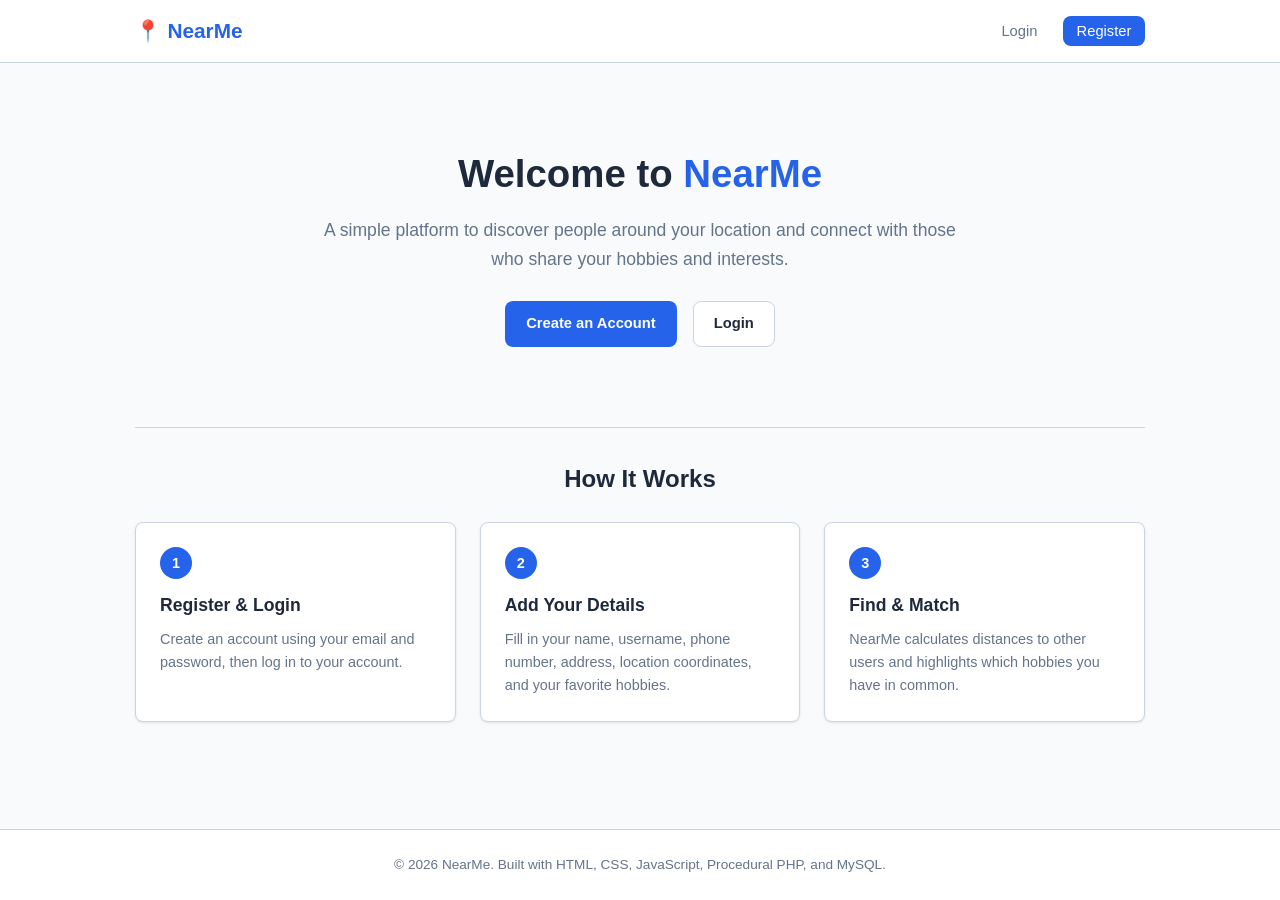
<file: frontend/index.html>
<!DOCTYPE html>
<html lang="en">
<head>
    <meta charset="UTF-8">
    <meta name="viewport" content="width=device-width, initial-scale=1.0">
    <title>NearMe — Find People Near You & Match Hobbies</title>
    <link rel="stylesheet" href="css/index.css">
</head>
<body>

    <!-- Header Navigation -->
    <header class="site-header">
        <div class="nav-container">
            <a href="index.html" class="brand-logo">
                <span class="brand-icon">📍</span>
                <span>NearMe</span>
            </a>
            <ul class="nav-links">
                <li><a href="login.html">Login</a></li>
                <li><a href="register.html" class="btn-nav-primary">Register</a></li>
            </ul>
        </div>
    </header>

    <!-- Main Content -->
    <main class="main-content">
        <section class="hero-simple">
            <h1>Welcome to <span class="highlight">NearMe</span></h1>
            <p class="lead">
                A simple platform to discover people around your location and connect with those who share your hobbies and interests.
            </p>
            <div class="hero-actions">
                <a href="register.html" class="btn btn-primary">Create an Account</a>
                <a href="login.html" class="btn btn-secondary">Login</a>
            </div>
        </section>

        <!-- How It Works Section -->
        <section class="how-it-works">
            <h2>How It Works</h2>
            <div class="steps-grid">
                <div class="step-card">
                    <div class="step-number">1</div>
                    <h3>Register &amp; Login</h3>
                    <p>Create an account using your email and password, then log in to your account.</p>
                </div>
                <div class="step-card">
                    <div class="step-number">2</div>
                    <h3>Add Your Details</h3>
                    <p>Fill in your name, username, phone number, address, location coordinates, and your favorite hobbies.</p>
                </div>
                <div class="step-card">
                    <div class="step-number">3</div>
                    <h3>Find &amp; Match</h3>
                    <p>NearMe calculates distances to other users and highlights which hobbies you have in common.</p>
                </div>
            </div>
        </section>
    </main>

    <!-- Footer -->
    <footer class="site-footer">
        <p>&copy; 2026 NearMe. Built with HTML, CSS, JavaScript, Procedural PHP, and MySQL.</p>
    </footer>

</body>
</html>
</file>
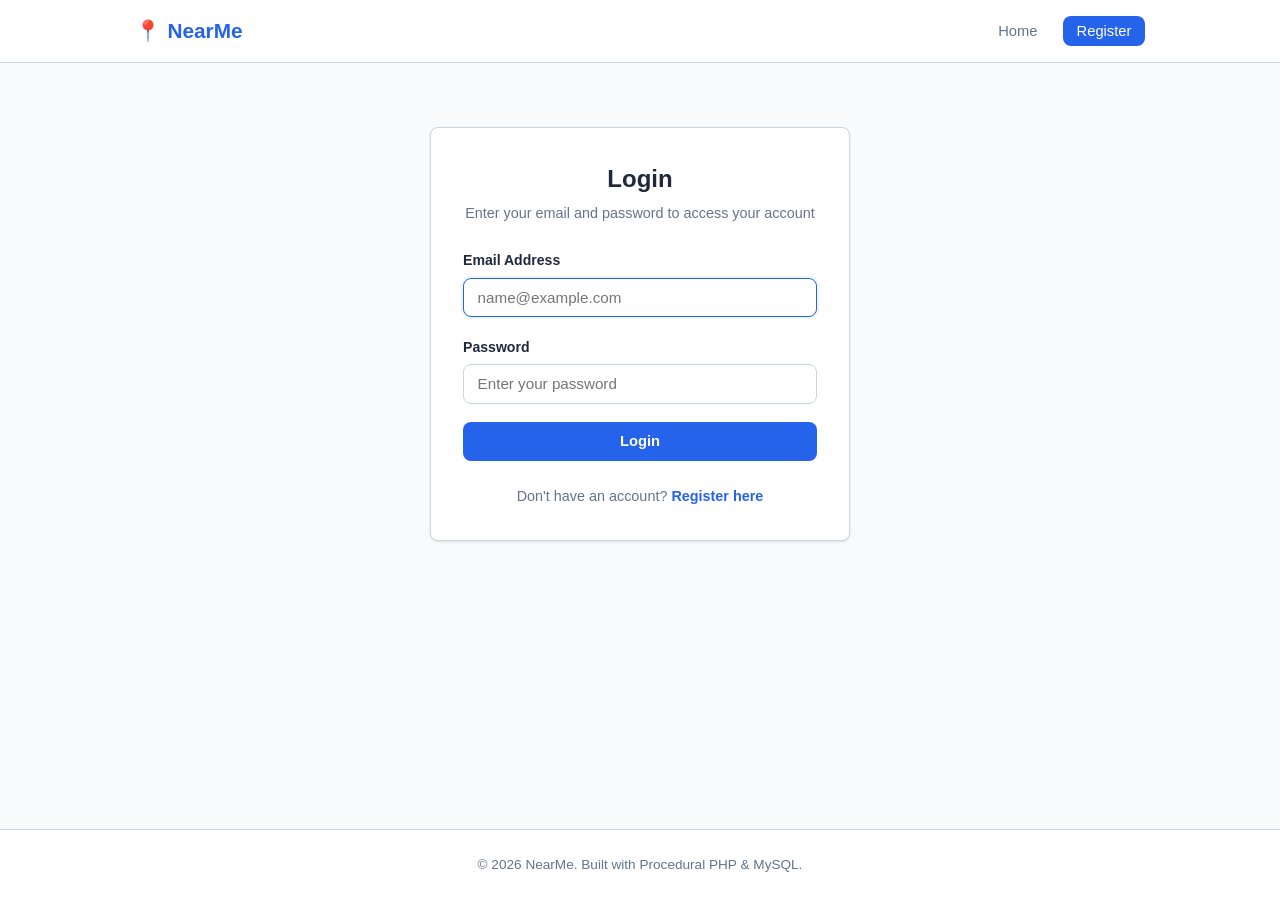
<file: frontend/login.html>
<!DOCTYPE html>
<html lang="en">
<head>
    <meta charset="UTF-8">
    <meta name="viewport" content="width=device-width, initial-scale=1.0">
    <title>Login — NearMe</title>
    <link rel="stylesheet" href="css/index.css">
</head>
<body>

    <!-- Header Navigation -->
    <header class="site-header">
        <div class="nav-container">
            <a href="index.html" class="brand-logo">
                <span class="brand-icon">📍</span>
                <span>NearMe</span>
            </a>
            <ul class="nav-links">
                <li><a href="index.html">Home</a></li>
                <li><a href="register.html" class="btn-nav-primary">Register</a></li>
            </ul>
        </div>
    </header>

    <!-- Main Content -->
    <main class="main-content">
        <div class="auth-wrapper">
            <div class="auth-card">
                <h2>Login</h2>
                <p class="subtitle">Enter your email and password to access your account</p>

                <!-- Dynamic Alert Banner -->
                <div id="alertBox" style="display: none;"></div>

                <form action="../backend/login.php" method="POST">
                    <div class="form-group">
                        <label for="email">Email Address</label>
                        <input type="email" id="email" name="email" class="form-control" placeholder="name@example.com" required autofocus>
                    </div>

                    <div class="form-group">
                        <label for="password">Password</label>
                        <input type="password" id="password" name="password" class="form-control" placeholder="Enter your password" required>
                    </div>

                    <button type="submit" class="btn btn-primary btn-block">
                        Login
                    </button>
                </form>

                <p style="text-align: center; font-size: 0.9rem; margin-top: 1.5rem; color: var(--text-muted);">
                    Don't have an account? <a href="register.html" style="color: var(--primary); font-weight: 600; text-decoration: none;">Register here</a>
                </p>
            </div>
        </div>
    </main>

    <!-- Footer -->
    <footer class="site-footer">
        <p>&copy; 2026 NearMe. Built with Procedural PHP &amp; MySQL.</p>
    </footer>

    <script>
        document.addEventListener('DOMContentLoaded', function () {
            const params = new URLSearchParams(window.location.search);
            const alertBox = document.getElementById('alertBox');

            if (params.has('error')) {
                const err = params.get('error');
                let message = 'An error occurred during login.';
                if (err === 'invalid_credentials') {
                    message = 'Incorrect email or password. Please try again.';
                } else if (err === 'empty_fields') {
                    message = 'Please enter both email and password.';
                } else if (err === 'session_expired') {
                    message = 'Your session has expired. Please log in again.';
                }
                alertBox.className = 'alert alert-error';
                alertBox.innerHTML = `<span>⚠️</span> <span>${message}</span>`;
                alertBox.style.display = 'flex';
            } else if (params.has('logged_out')) {
                alertBox.className = 'alert alert-success';
                alertBox.innerHTML = `<span>✅</span> <span>You have logged out successfully.</span>`;
                alertBox.style.display = 'flex';
            } else if (params.has('registered')) {
                alertBox.className = 'alert alert-success';
                alertBox.innerHTML = `<span>✅</span> <span>Account created! Please log in.</span>`;
                alertBox.style.display = 'flex';
            }
        });
    </script>
</body>
</html>
</file>
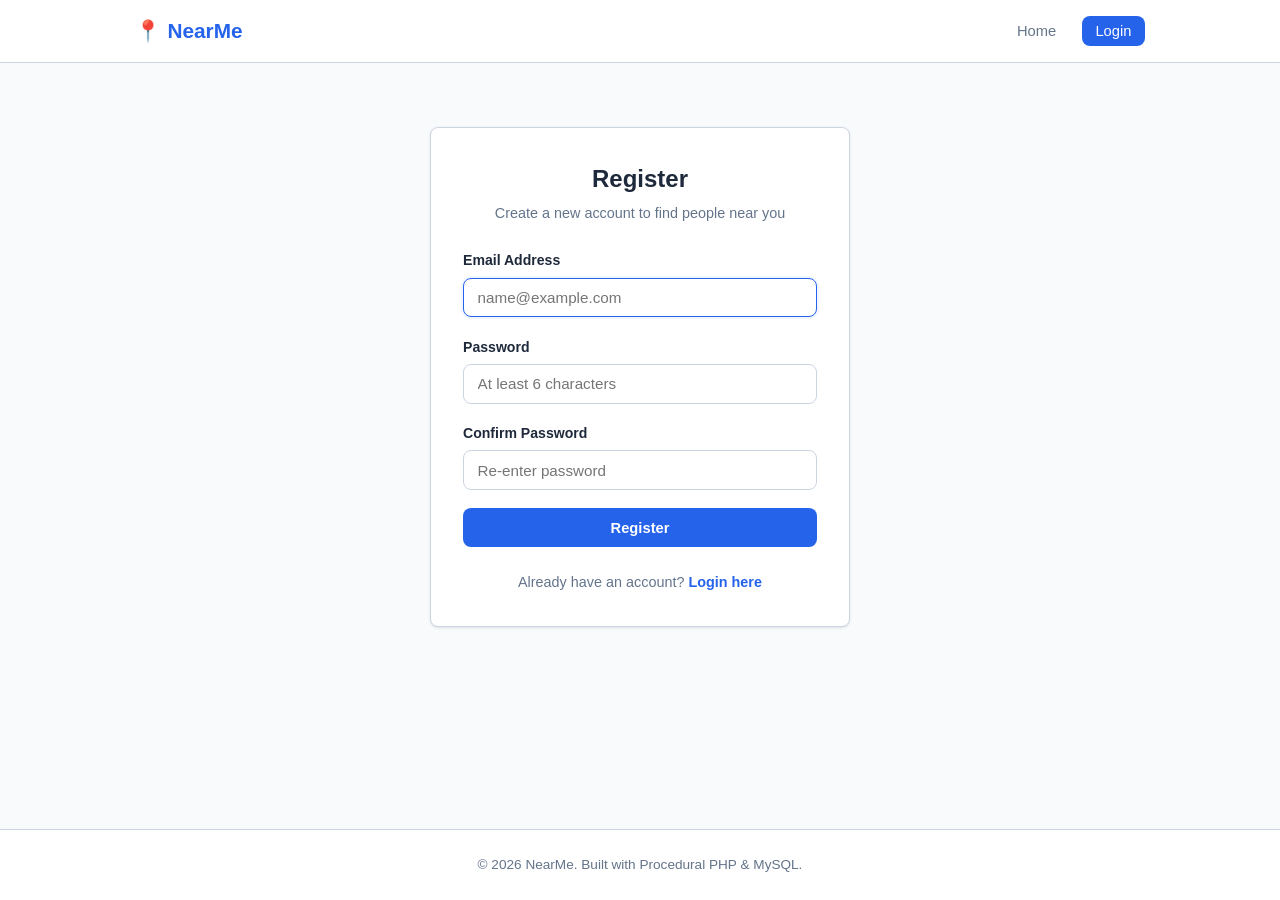
<file: frontend/register.html>
<!DOCTYPE html>
<html lang="en">
<head>
    <meta charset="UTF-8">
    <meta name="viewport" content="width=device-width, initial-scale=1.0">
    <title>Register — NearMe</title>
    <link rel="stylesheet" href="css/index.css">
</head>
<body>

    <!-- Header Navigation -->
    <header class="site-header">
        <div class="nav-container">
            <a href="index.html" class="brand-logo">
                <span class="brand-icon">📍</span>
                <span>NearMe</span>
            </a>
            <ul class="nav-links">
                <li><a href="index.html">Home</a></li>
                <li><a href="login.html" class="btn-nav-primary">Login</a></li>
            </ul>
        </div>
    </header>

    <!-- Main Content -->
    <main class="main-content">
        <div class="auth-wrapper">
            <div class="auth-card">
                <h2>Register</h2>
                <p class="subtitle">Create a new account to find people near you</p>

                <!-- Dynamic Alert Banner -->
                <div id="alertBox" style="display: none;"></div>

                <form action="../backend/register.php" method="POST">
                    <div class="form-group">
                        <label for="email">Email Address</label>
                        <input type="email" id="email" name="email" class="form-control" placeholder="name@example.com" required autofocus>
                    </div>

                    <div class="form-group">
                        <label for="password">Password</label>
                        <input type="password" id="password" name="password" class="form-control" placeholder="At least 6 characters" minlength="6" required>
                    </div>

                    <div class="form-group">
                        <label for="confirm_password">Confirm Password</label>
                        <input type="password" id="confirm_password" name="confirm_password" class="form-control" placeholder="Re-enter password" minlength="6" required>
                    </div>

                    <button type="submit" class="btn btn-primary btn-block">
                        Register
                    </button>
                </form>

                <p style="text-align: center; font-size: 0.9rem; margin-top: 1.5rem; color: var(--text-muted);">
                    Already have an account? <a href="login.html" style="color: var(--primary); font-weight: 600; text-decoration: none;">Login here</a>
                </p>
            </div>
        </div>
    </main>

    <!-- Footer -->
    <footer class="site-footer">
        <p>&copy; 2026 NearMe. Built with Procedural PHP &amp; MySQL.</p>
    </footer>

    <script>
        document.addEventListener('DOMContentLoaded', function () {
            const params = new URLSearchParams(window.location.search);
            const alertBox = document.getElementById('alertBox');

            if (params.has('error')) {
                const err = params.get('error');
                let message = 'An error occurred during registration.';
                if (err === 'empty_fields') {
                    message = 'Please fill in all fields.';
                } else if (err === 'invalid_email') {
                    message = 'Please enter a valid email address.';
                } else if (err === 'password_too_short') {
                    message = 'Password must be at least 6 characters.';
                } else if (err === 'password_mismatch') {
                    message = 'Passwords do not match.';
                } else if (err === 'email_exists') {
                    message = 'An account with this email already exists. Please login instead.';
                } else if (err === 'registration_failed') {
                    message = 'Registration failed. Please try again.';
                }

                alertBox.className = 'alert alert-error';
                alertBox.innerHTML = `<span>⚠️</span> <span>${message}</span>`;
                alertBox.style.display = 'flex';
            }
        });
    </script>
</body>
</html>
</file>
<file: frontend/css/index.css>
/* frontend/css/index.css - Base & Common Styles */

:root {
    --primary: #2563eb;
    --primary-hover: #1d4ed8;
    --primary-light: #eff6ff;
    --accent: #16a34a;
    --accent-light: #f0fdf4;
    --danger: #dc2626;
    --danger-light: #fef2f2;
    --warning: #d97706;
    --warning-light: #fffbeb;
    --text: #1e293b;
    --text-muted: #64748b;
    --border: #cbd5e1;
    --bg: #f8fafc;
    --card-bg: #ffffff;
    --radius: 8px;
    --shadow: 0 1px 3px rgba(0, 0, 0, 0.1);
}

* {
    box-sizing: border-box;
    margin: 0;
    padding: 0;
}

body {
    font-family: -apple-system, BlinkMacSystemFont, "Segoe UI", Roboto, Arial, sans-serif;
    background-color: var(--bg);
    color: var(--text);
    line-height: 1.6;
    min-height: 100vh;
    display: flex;
    flex-direction: column;
}

/* Header */
.site-header {
    background-color: var(--card-bg);
    border-bottom: 1px solid var(--border);
    position: sticky;
    top: 0;
    z-index: 50;
}

.nav-container {
    max-width: 1050px;
    margin: 0 auto;
    padding: 0.9rem 1.25rem;
    display: flex;
    align-items: center;
    justify-content: space-between;
}

.brand-logo {
    display: flex;
    align-items: center;
    gap: 0.4rem;
    font-size: 1.3rem;
    font-weight: 700;
    color: var(--primary);
    text-decoration: none;
}

.nav-links {
    display: flex;
    align-items: center;
    gap: 0.75rem;
    list-style: none;
}

.nav-links a {
    text-decoration: none;
    color: var(--text-muted);
    font-size: 0.92rem;
    font-weight: 500;
    padding: 0.45rem 0.85rem;
    border-radius: var(--radius);
    transition: all 0.2s;
}

.nav-links a:hover {
    color: var(--primary);
    background-color: var(--primary-light);
}

.nav-links a.btn-nav-primary {
    background-color: var(--primary);
    color: #ffffff;
}

.nav-links a.btn-nav-primary:hover {
    background-color: var(--primary-hover);
}

/* Layout */
.main-content {
    flex: 1;
    max-width: 1050px;
    width: 100%;
    margin: 0 auto;
    padding: 2rem 1.25rem;
}

/* Simple Hero on Homepage */
.hero-simple {
    text-align: center;
    padding: 3rem 1rem 2rem;
    max-width: 700px;
    margin: 0 auto;
}

.hero-simple h1 {
    font-size: 2.4rem;
    font-weight: 800;
    margin-bottom: 0.75rem;
    color: var(--text);
}

.hero-simple h1 span.highlight {
    color: var(--primary);
}

.hero-simple p.lead {
    font-size: 1.1rem;
    color: var(--text-muted);
    margin-bottom: 1.75rem;
}

.hero-actions {
    display: flex;
    justify-content: center;
    gap: 1rem;
}

/* How It Works Steps */
.how-it-works {
    margin-top: 3rem;
    padding-top: 2rem;
    border-top: 1px solid var(--border);
    text-align: center;
}

.how-it-works h2 {
    font-size: 1.5rem;
    margin-bottom: 1.5rem;
}

.steps-grid {
    display: grid;
    grid-template-columns: repeat(auto-fit, minmax(260px, 1fr));
    gap: 1.5rem;
    text-align: left;
}

.step-card {
    background: var(--card-bg);
    border: 1px solid var(--border);
    border-radius: var(--radius);
    padding: 1.5rem;
    box-shadow: var(--shadow);
}

.step-number {
    display: inline-flex;
    align-items: center;
    justify-content: center;
    width: 32px;
    height: 32px;
    border-radius: 50%;
    background-color: var(--primary);
    color: #ffffff;
    font-weight: 700;
    font-size: 0.9rem;
    margin-bottom: 0.75rem;
}

.step-card h3 {
    font-size: 1.1rem;
    margin-bottom: 0.5rem;
}

.step-card p {
    font-size: 0.9rem;
    color: var(--text-muted);
}

/* Auth Cards & Forms */
.auth-wrapper {
    display: flex;
    justify-content: center;
    padding: 2rem 0;
}

.auth-card {
    background: var(--card-bg);
    width: 100%;
    max-width: 420px;
    padding: 2rem;
    border-radius: var(--radius);
    border: 1px solid var(--border);
    box-shadow: var(--shadow);
}

.auth-card h2 {
    font-size: 1.5rem;
    text-align: center;
    margin-bottom: 0.25rem;
}

.auth-card p.subtitle {
    font-size: 0.9rem;
    color: var(--text-muted);
    text-align: center;
    margin-bottom: 1.5rem;
}

.form-group {
    margin-bottom: 1.15rem;
}

.form-group label {
    display: block;
    font-size: 0.88rem;
    font-weight: 600;
    margin-bottom: 0.35rem;
    color: var(--text);
}

.form-control {
    width: 100%;
    padding: 0.65rem 0.85rem;
    font-size: 0.95rem;
    border: 1px solid var(--border);
    border-radius: var(--radius);
    background-color: #ffffff;
    color: var(--text);
}

.form-control:focus {
    outline: none;
    border-color: var(--primary);
    box-shadow: 0 0 0 2px var(--primary-light);
}

.form-hint {
    display: block;
    font-size: 0.8rem;
    color: var(--text-muted);
    margin-top: 0.3rem;
}

/* Buttons */
.btn {
    display: inline-flex;
    align-items: center;
    justify-content: center;
    gap: 0.4rem;
    padding: 0.65rem 1.25rem;
    font-size: 0.92rem;
    font-weight: 600;
    border-radius: var(--radius);
    border: 1px solid transparent;
    cursor: pointer;
    text-decoration: none;
    transition: all 0.15s ease;
}

.btn-block {
    width: 100%;
}

.btn-primary {
    background-color: var(--primary);
    color: #ffffff;
}

.btn-primary:hover {
    background-color: var(--primary-hover);
}

.btn-secondary {
    background-color: #ffffff;
    color: var(--text);
    border-color: var(--border);
}

.btn-secondary:hover {
    background-color: #f1f5f9;
}

.btn-sm {
    padding: 0.35rem 0.75rem;
    font-size: 0.85rem;
}

/* Alerts */
.alert {
    padding: 0.75rem 1rem;
    border-radius: var(--radius);
    font-size: 0.9rem;
    margin-bottom: 1.25rem;
    display: flex;
    align-items: center;
    gap: 0.5rem;
}

.alert-error {
    background-color: var(--danger-light);
    color: var(--danger);
    border: 1px solid #fecaca;
}

.alert-success {
    background-color: var(--accent-light);
    color: var(--accent);
    border: 1px solid #bbf7d0;
}

.alert-info {
    background-color: var(--primary-light);
    color: var(--primary);
    border: 1px solid #bfdbfe;
}

.alert-warning {
    background-color: var(--warning-light);
    color: var(--warning);
    border: 1px solid #fde68a;
}

/* Footer */
.site-footer {
    background: var(--card-bg);
    border-top: 1px solid var(--border);
    padding: 1.5rem 1rem;
    text-align: center;
    font-size: 0.85rem;
    color: var(--text-muted);
    margin-top: auto;
}
</file>
